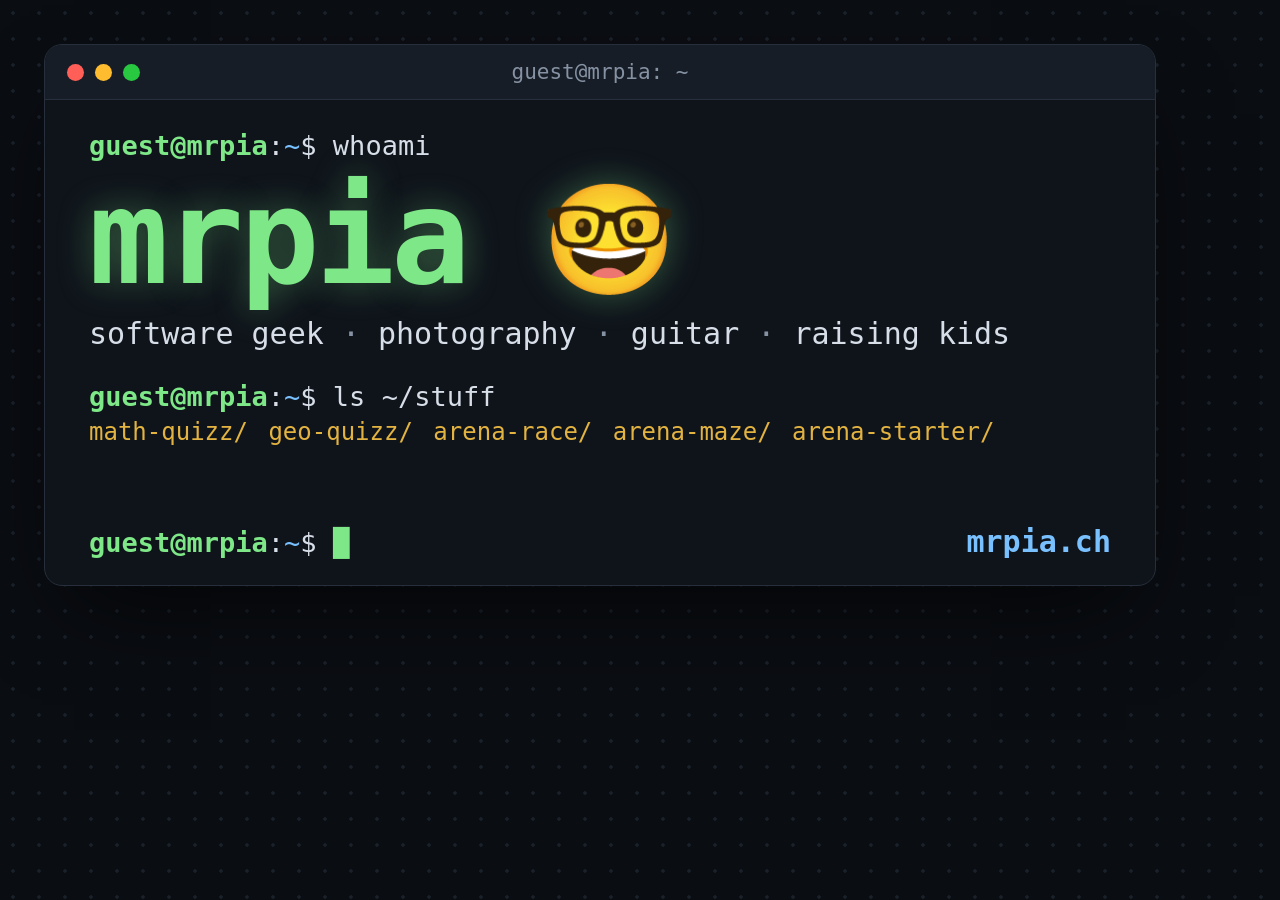
<file: tools/og-image.html>
<!doctype html>
<!--
  Source of public/og.png, the link preview image (Open Graph / Twitter card).
  Not deployed. Rendered at 1200x630 with the command in README.md, "Link preview image".
  Self-contained on purpose: no external files, so the render can't pick up a stale stylesheet.
-->
<html lang="en">
<head>
<meta charset="utf-8">
<title>og-image</title>
<style>
  html, body { margin: 0; }
  body {
    width: 1200px; height: 630px; overflow: hidden;
    display: grid; place-items: center;
    background-color: #0a0d12;
    background-image: radial-gradient(#1a212b 1.5px, transparent 1.8px);
    background-size: 26px 26px;
    font-family: "DejaVu Sans Mono", ui-monospace, Menlo, Consolas, monospace;
    color: #d7dee8;
  }
  .term {
    width: 1110px; height: 540px;
    display: flex; flex-direction: column;
    background: #0f141b;
    border: 1.5px solid #262f3b;
    border-radius: 18px;
    box-shadow: 0 40px 90px -30px rgb(0 0 0 / .8);
    overflow: hidden;
  }
  .bar {
    display: grid; grid-template-columns: 1fr auto 1fr; align-items: center;
    height: 54px; padding: 0 22px;
    background: #171d26; border-bottom: 1.5px solid #262f3b;
    font-size: 21px; color: #8592a3;
  }
  .dots { display: flex; gap: 11px; }
  .dots i { width: 17px; height: 17px; border-radius: 50%; background: #ff5f57; }
  .dots i:nth-child(2) { background: #febc2e; }
  .dots i:nth-child(3) { background: #28c840; }
  .body { flex: 1; padding: 30px 44px 0; position: relative; }
  .cmd { font-size: 27px; margin: 0; }
  .ps1 { color: #7ee787; font-weight: bold; }
  .ps1 i { color: #79c0ff; font-style: normal; font-weight: normal; }
  .ps1 s { color: #d7dee8; text-decoration: none; font-weight: normal; }
  .name {
    margin: 4px 0 6px;
    font-size: 132px; font-weight: bold; line-height: 1.1; letter-spacing: -4px;
    color: #7ee787; text-shadow: 0 0 34px rgb(126 231 135 / .35);
  }
  .name span { font-size: 108px; letter-spacing: 0; vertical-align: 6px; }
  .bio { font-size: 30px; margin: 0 0 30px; }
  .bio b { color: #8592a3; font-weight: normal; }
  .ls { font-size: 24px; margin: 6px 0 0; color: #e3b341; word-spacing: 6px; }
  .foot {
    position: absolute; left: 44px; right: 44px; bottom: 26px;
    display: flex; justify-content: space-between; align-items: baseline;
  }
  .cursor { color: #7ee787; }
  .url { font-size: 30px; color: #79c0ff; font-weight: bold; }
</style>
</head>
<body>
  <div class="term">
    <div class="bar">
      <span class="dots"><i></i><i></i><i></i></span>
      <span>guest@mrpia: ~</span>
      <span></span>
    </div>
    <div class="body">
      <p class="cmd"><span class="ps1">guest@mrpia<s>:</s><i>~</i><s>$</s></span> whoami</p>
      <p class="name">mrpia <span>🤓</span></p>
      <p class="bio">software geek <b>·</b> photography <b>·</b> guitar <b>·</b> raising kids</p>
      <p class="cmd"><span class="ps1">guest@mrpia<s>:</s><i>~</i><s>$</s></span> ls ~/stuff</p>
      <p class="ls">math-quizz/ geo-quizz/ arena-race/ arena-maze/ arena-starter/</p>
      <div class="foot">
        <p class="cmd"><span class="ps1">guest@mrpia<s>:</s><i>~</i><s>$</s></span> <span class="cursor">█</span></p>
        <span class="url">mrpia.ch</span>
      </div>
    </div>
  </div>
</body>
</html>
</file>
